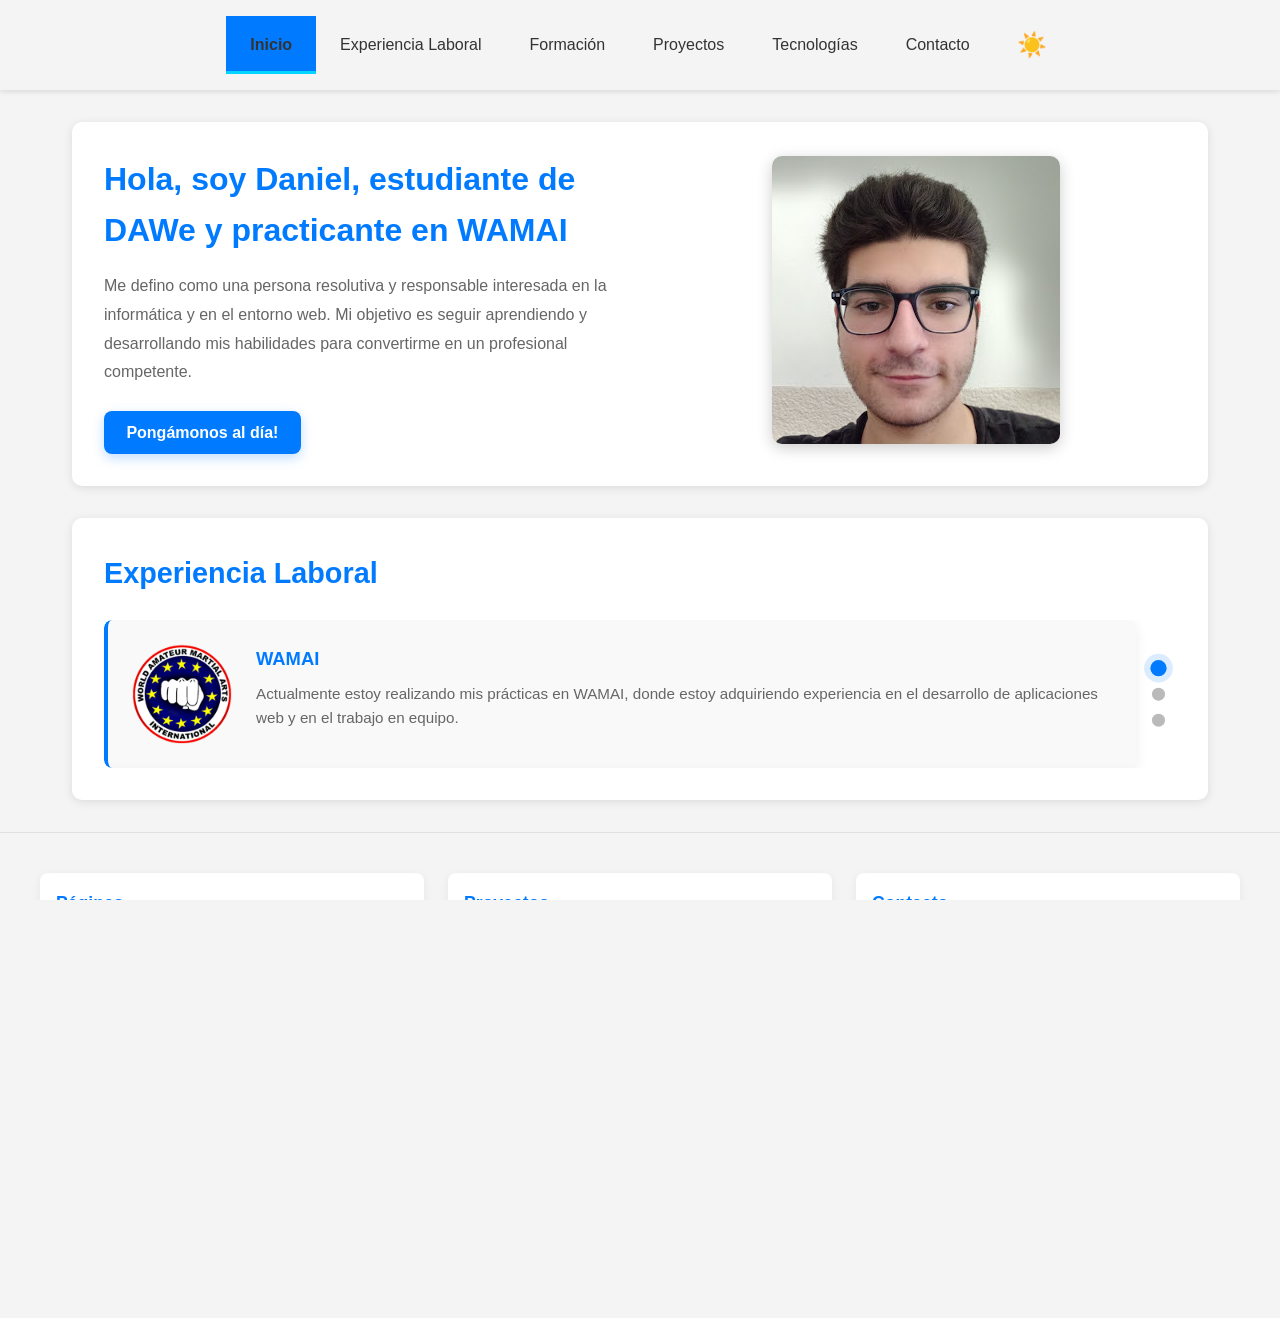
<file: index.html>
﻿<!DOCTYPE html>
<html lang="es">

<head>
    <meta charset="UTF-8">
    <meta name="viewport" content="width=device-width, initial-scale=1.0">
    <link rel="stylesheet" href="css/styles.css?v=20260622-experience-dots-click">
    <script src="js/theme-toggle.js?v=20260618-theme-transition" defer></script>
    <script src="js/experience-carousel.js?v=20260622-experience-dots-click" defer></script>
    <script src="js/mobile-menu.js?v=20260617-responsive-2" defer></script>
    <title>Sobre Daniel Guillamón Rico</title>
</head>

<body>
    <header>
        <nav>
            <button class="menu-toggle" type="button" aria-label="Abrir menu" aria-expanded="false" aria-controls="main-menu">
                <span></span>
                <span></span>
                <span></span>
            </button>
            <ul class="nav-links" id="main-menu">
                <li><a href="index.html" class="nav-link active">Inicio</a></li>
                <li><a href="#experiencia_laboral_section" class="nav-link">Experiencia Laboral</a></li>
                <li><a href="pages/formacion.html" class="nav-link">Formación</a></li>
                <li><a href="pages/projectos.html" class="nav-link">Proyectos</a></li>
                <li><a href="pages/tecnologias.html" class="nav-link">Tecnologías</a></li>
                <li><a href="pages/contacto.html" class="nav-link">Contacto</a></li>
            </ul>
            <button class="theme-toggle" type="button" aria-label="Cambiar tema" title="Cambiar tema claro/oscuro">
                <span class="theme-icon">☀️</span>
            </button>
        </nav>
    </header>
    <main>
        <section class="sobreMi_section">
            <article class="sobreMi-content">
                <div>
                    <h1>Hola, soy Daniel, estudiante de DAWe y practicante en WAMAI</h1>
                    <p>Me defino como una persona resolutiva y responsable interesada en la informática y en el entorno
                        web. Mi objetivo es seguir aprendiendo y desarrollando mis habilidades para convertirme
                        en un profesional competente.
                    </p>
                    <a href="pages/contacto.html" class="contacto-button">Pongámonos al día!</a>
                </div>
                <figure class="sobreMi-figure">
                    <img src="images/Daniel_Foto.jpg" alt="Foto de Daniel Guillamón Rico">
                </figure>
            </article>
        </section>
        <section class="experiencia_laboral_section" id="experiencia_laboral_section">
            <h2>Experiencia Laboral</h2>
            <div class="experiencia-container">
                <article class="experiencia-item">
                    <figure class="experiencia-figure">
                        <img src="images/wamai.png" alt="Foto de WAMAI">
                    </figure>
                    <div class="experiencia-text">
                        <h3>WAMAI</h3>
                        <p>Actualmente estoy realizando mis prácticas en WAMAI, donde estoy adquiriendo experiencia en el
                            desarrollo de aplicaciones web y en el trabajo en equipo.</p>
                    </div>
                </article>
                <article class="experiencia-item">
                    <figure class="experiencia-figure">
                        <img src="images/AppInformatica.jpg" alt="Foto de App informática">
                    </figure>
                    <div class="experiencia-text">
                        <h3>App Informática</h3>
                        <p>Montaje y reparación de equipos informáticos, instalación de sistemas operativos y soporte
                            técnico directo al cliente.</p>
                    </div>
                </article>
                <article class="experiencia-item">
                    <figure class="experiencia-figure">
                        <img src="images/solidança.png" alt="Foto de Solidança">
                    </figure>
                    <div class="experiencia-text">
                        <h3>Solidança</h3>
                        <p>Mantenimiento preventivo de equipos informáticos, gestión de redes locales y recondicionamiento
                            de equipos.</p>
                    </div>
                </article>
            </div>
        </section>
    </main>
    <footer>
        <div class="footer-content">
            <section class="footer-section">
                <h3>Páginas</h3>
                <ul class="footer-links">
                    <li><a href="index.html">Inicio</a></li>
                    <li><a href="#experiencia_laboral_section">Experiencia Laboral</a></li>
                    <li><a href="pages/formacion.html">Formación</a></li>
                    <li><a href="pages/projectos.html">Proyectos</a></li>
                    <li><a href="pages/tecnologias.html">Tecnologías</a></li>
                    <li><a href="pages/contacto.html">Contacto</a></li>
                </ul>
            </section>
            <section class="footer-section">
                <h3>Proyectos</h3>
                <ul class="footer-links">
                    <li><a href="https://github.com/ITBDaniel/Flags-Game-master" target="_blank" rel="noopener noreferrer">Flags Game</a></li>
                    <li><a href="https://gitlab.com/keneth.rapalo/plinga_studios" target="_blank" rel="noopener noreferrer">FNID Repo</a></li>
                </ul>
            </section>
            <section class="footer-section">
                <h3>Contacto</h3>
                <ul class="footer-links">
                    <li>
                        <a href="mailto:danielguillamonrico@gmail.com" class="footer-icon-link">
                            <figure><img src="images/icons/email.svg" alt=""></figure>
                            <span>Email</span>
                        </a>
                    </li>
                    <li>
                        <a href="https://www.linkedin.com/in/daniel-guillam%C3%B3n-rico-b371372b8/" target="_blank" rel="noopener noreferrer" class="footer-icon-link">
                            <figure><img src="images/icons/linkedin.svg" alt=""></figure>
                            <span>LinkedIn</span>
                        </a>
                    </li>
                    <li>
                        <a href="https://github.com/ITBDaniel" target="_blank" rel="noopener noreferrer" class="footer-icon-link">
                            <figure><img src="images/icons/github.svg" alt=""></figure>
                            <span>GitHub</span>
                        </a>
                    </li>
                </ul>
            </section>
        </div>
        <p class="copyright">Copyright &copy; 2026 Daniel Guillamón Rico. Todos los derechos reservados.</p>
    </footer>
</body>

</html>
</file>
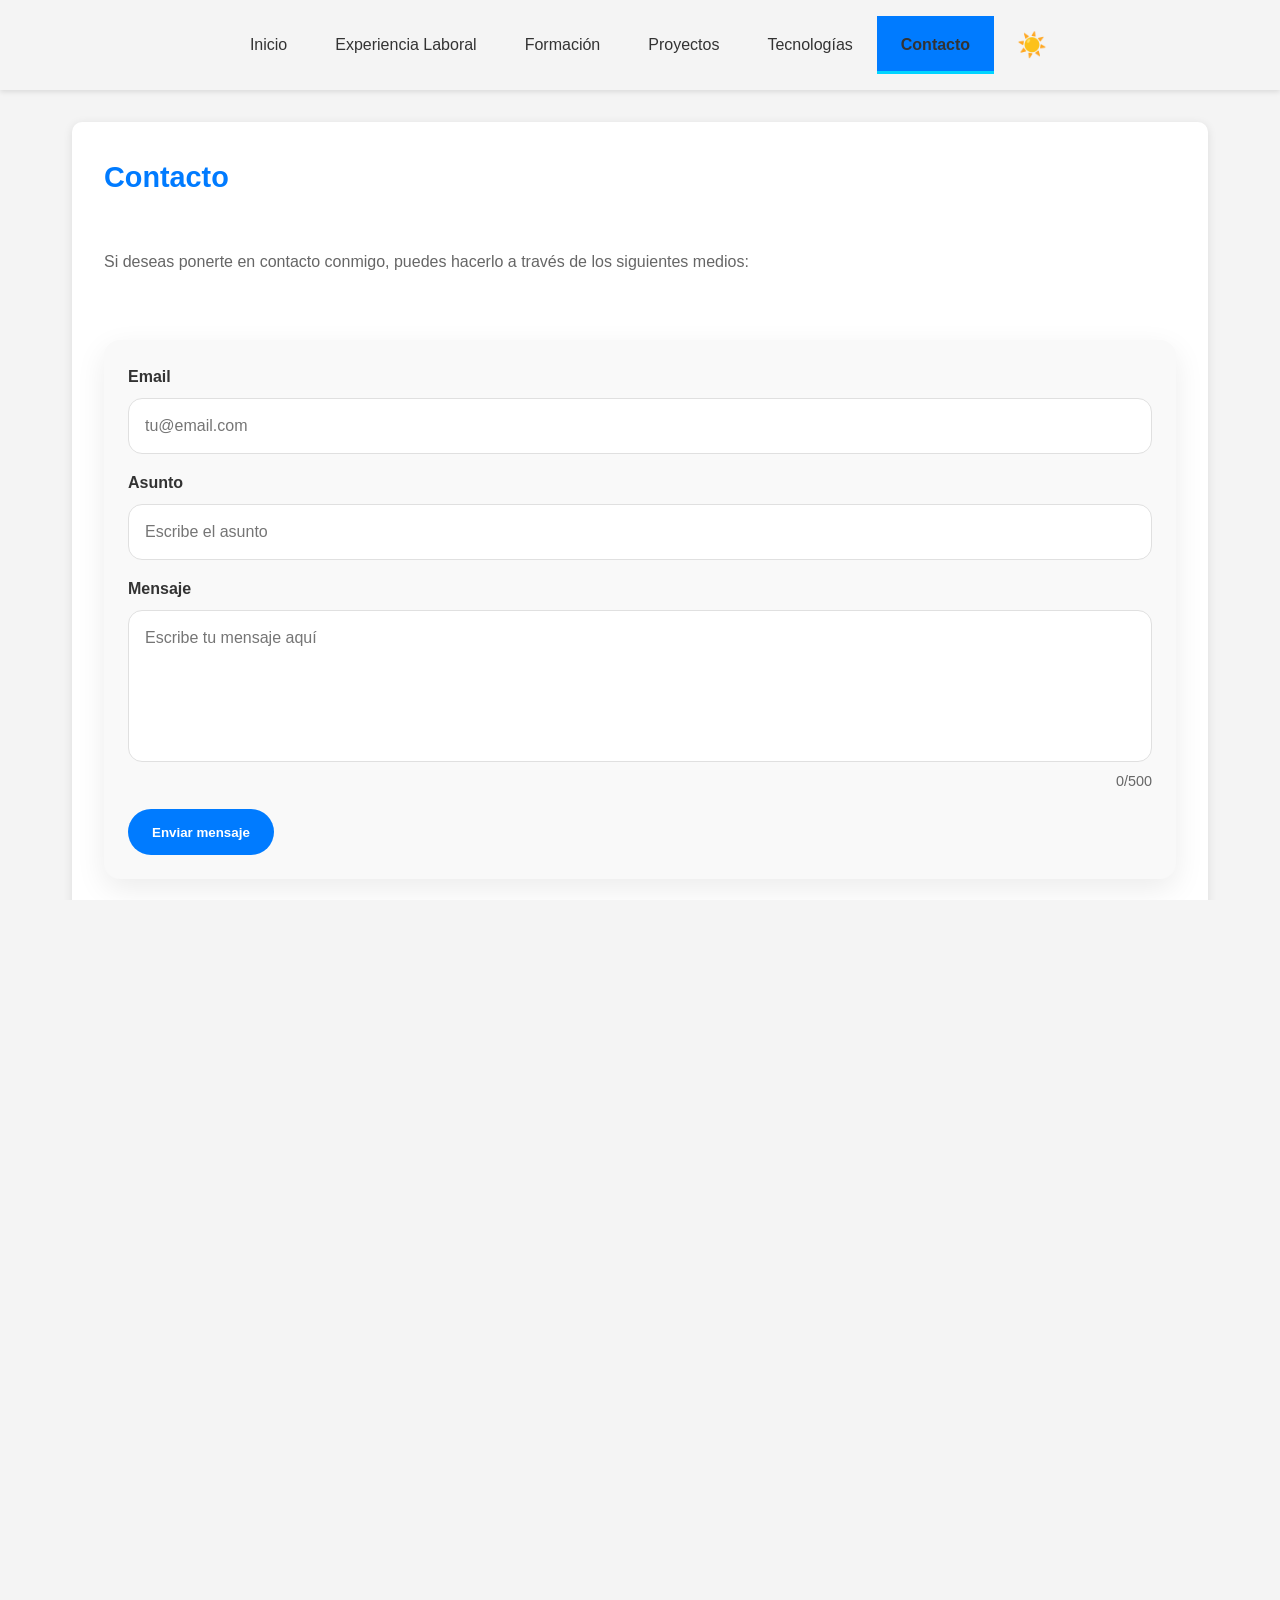
<file: pages/contacto.html>
﻿<!DOCTYPE html>
<html lang="es">

<head>
    <meta charset="UTF-8">
    <meta name="viewport" content="width=device-width, initial-scale=1.0">
    <link rel="stylesheet" href="../css/styles.css?v=20260618-theme-transition">
    <link rel="stylesheet" href="../css/contact-form-styles.css?v=20260618-contact-email">
    <script src="../js/theme-toggle.js?v=20260618-theme-transition" defer></script>
    <script src="../js/contact-form.js?v=20260618-contact-email" defer></script>
    <script src="../js/mobile-menu.js?v=20260617-responsive-2" defer></script>
    <title>Contacto</title>
</head>

<body>
    <header>
        <nav>
            <button class="menu-toggle" type="button" aria-label="Abrir menu" aria-expanded="false" aria-controls="main-menu">
                <span></span>
                <span></span>
                <span></span>
            </button>
            <ul class="nav-links" id="main-menu">
                <li><a href="../index.html" class="nav-link">Inicio</a></li>
                <li><a href="../index.html#experiencia_laboral_section" class="nav-link">Experiencia Laboral</a></li>
                <li><a href="formacion.html" class="nav-link">Formación</a></li>
                <li><a href="projectos.html" class="nav-link">Proyectos</a></li>
                <li><a href="tecnologias.html" class="nav-link">Tecnologías</a></li>
                <li><a href="contacto.html" class="nav-link active">Contacto</a></li>
            </ul>
            <button class="theme-toggle" type="button" aria-label="Cambiar tema" title="Cambiar tema claro/oscuro">
                <span class="theme-icon">☀️</span>
            </button>
        </nav>
    </header>
    <main>
        <section class="contacto_section" id="contacto_section">
            <article>
                <h2>Contacto</h2>
                <p>Si deseas ponerte en contacto conmigo, puedes hacerlo a través de los siguientes medios:</p>
                <div class="contacto-form-container">
                    <form id="contact-form" novalidate>
                        <div class="form-field">
                            <label for="sender-email">Email</label>
                            <input type="email" id="sender-email" name="email" maxlength="120" placeholder="tu@email.com">
                            <span class="field-error" aria-live="polite"></span>
                        </div>

                        <div class="form-field">
                            <label for="subject">Asunto</label>
                            <input type="text" id="subject" name="subject" maxlength="100" placeholder="Escribe el asunto">
                            <span class="field-error" aria-live="polite"></span>
                        </div>

                        <div class="form-field">
                            <label for="message">Mensaje</label>
                            <textarea id="message" name="message" rows="5" maxlength="500" placeholder="Escribe tu mensaje aquí"></textarea>
                            <span id="message-counter" class="message-counter">0/500</span>
                            <span class="field-error" aria-live="polite"></span>
                        </div>

                        <button type="submit" class="contact-form-button">Enviar mensaje</button>
                    </form>
                    <div id="contact-status-message" class="status-message" style="display:none" aria-live="polite"></div>
                </div>

                <ul class="contacto-list">
                    <li>
                        <figure><img src="../images/icons/email.svg" alt="Icono de email"></figure>
                        <div>
                            <span>Email</span>
                            <a href="mailto:danielguillamonrico@gmail.com">danielguillamonrico@gmail.com</a>
                            <a href="mailto:daniel.guillamon.7e7@itb.cat">daniel.guillamon.7e7@itb.cat</a>
                        </div>
                    </li>
                    <li>
                        <figure><img src="../images/icons/linkedin.svg" alt="Icono de LinkedIn"></figure>
                        <div>
                            <span>LinkedIn</span>
                            <a href="https://www.linkedin.com/in/daniel-guillam%C3%B3n-rico-b371372b8/" target="_blank" rel="noopener noreferrer">Daniel Guillamón Rico</a>
                        </div>
                    </li>
                    <li>
                        <figure><img src="../images/icons/github.svg" alt="Icono de GitHub"></figure>
                        <div>
                            <span>GitHub</span>
                            <a href="https://github.com/ITBDaniel" target="_blank" rel="noopener noreferrer">ITBDaniel</a>
                        </div>
                    </li>
                </ul>
            </article>
        </section>
    </main>
    <footer>
        <div class="footer-content">
            <section class="footer-section">
                <h3>Páginas</h3>
                <ul class="footer-links">
                    <li><a href="../index.html">Inicio</a></li>
                    <li><a href="../index.html#experiencia_laboral_section">Experiencia Laboral</a></li>
                    <li><a href="formacion.html">Formación</a></li>
                    <li><a href="projectos.html">Proyectos</a></li>
                    <li><a href="tecnologias.html">Tecnologías</a></li>
                    <li><a href="contacto.html">Contacto</a></li>
                </ul>
            </section>
            <section class="footer-section">
                <h3>Proyectos</h3>
                <ul class="footer-links">
                    <li><a href="https://github.com/ITBDaniel/Flags-Game-master" target="_blank" rel="noopener noreferrer">Flags Game</a></li>
                    <li><a href="https://gitlab.com/keneth.rapalo/plinga_studios" target="_blank" rel="noopener noreferrer">FNID Repo</a></li>
                </ul>
            </section>
            <section class="footer-section">
                <h3>Contacto</h3>
                <ul class="footer-links">
                    <li>
                        <a href="mailto:danielguillamonrico@gmail.com" class="footer-icon-link">
                            <figure><img src="../images/icons/email.svg" alt=""></figure>
                            <span>Email</span>
                        </a>
                    </li>
                    <li>
                        <a href="https://www.linkedin.com/in/daniel-guillam%C3%B3n-rico-b371372b8/" target="_blank" rel="noopener noreferrer" class="footer-icon-link">
                            <figure><img src="../images/icons/linkedin.svg" alt=""></figure>
                            <span>LinkedIn</span>
                        </a>
                    </li>
                    <li>
                        <a href="https://github.com/ITBDaniel" target="_blank" rel="noopener noreferrer" class="footer-icon-link">
                            <figure><img src="../images/icons/github.svg" alt=""></figure>
                            <span>GitHub</span>
                        </a>
                    </li>
                </ul>
            </section>
        </div>
        <p class="copyright">Copyright &copy; 2026 Daniel Guillamón Rico. Todos los derechos reservados.</p>
    </footer>
</body>

</html>
</file>
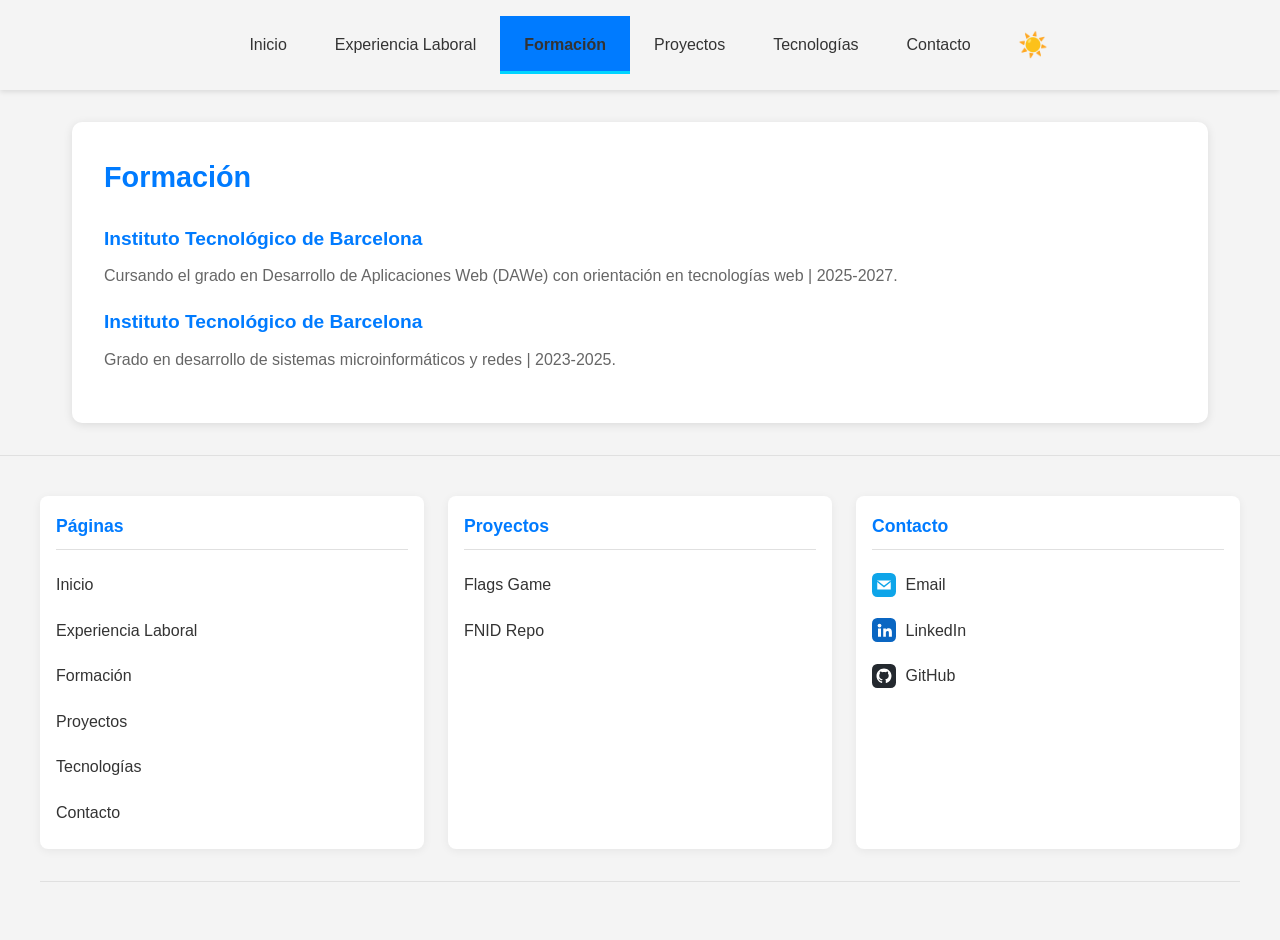
<file: pages/formacion.html>
﻿<!DOCTYPE html>
<html lang="es">

<head>
    <meta charset="UTF-8">
    <meta name="viewport" content="width=device-width, initial-scale=1.0">
    <link rel="stylesheet" href="../css/styles.css?v=20260618-theme-transition">
    <script src="../js/theme-toggle.js?v=20260618-theme-transition" defer></script>
    <script src="../js/mobile-menu.js?v=20260617-responsive-2" defer></script>
    <title>Formación</title>
</head>

<body>
    <header>
        <nav>
            <button class="menu-toggle" type="button" aria-label="Abrir menu" aria-expanded="false" aria-controls="main-menu">
                <span></span>
                <span></span>
                <span></span>
            </button>
            <ul class="nav-links" id="main-menu">
                <li><a href="../index.html" class="nav-link">Inicio</a></li>
                <li><a href="../index.html#experiencia_laboral_section" class="nav-link">Experiencia Laboral</a></li>
                <li><a href="formacion.html" class="nav-link active">Formación</a></li>
                <li><a href="projectos.html" class="nav-link">Proyectos</a></li>
                <li><a href="tecnologias.html" class="nav-link">Tecnologías</a></li>
                <li><a href="contacto.html" class="nav-link">Contacto</a></li>
            </ul>
            <button class="theme-toggle" type="button" aria-label="Cambiar tema" title="Cambiar tema claro/oscuro">
                <span class="theme-icon">☀️</span>
            </button>
        </nav>
    </header>
    <main>
        <section class="formacion_section" id="formacion_section">
            <article>
                <h2>Formación</h2>
                <h3>Instituto Tecnológico de Barcelona</h3>
                <p>Cursando el grado en Desarrollo de Aplicaciones Web (DAWe) con orientación en tecnologías web | 2025-2027.</p>
            </article>
            <article>
                <h3>Instituto Tecnológico de Barcelona</h3>
                <p>Grado en desarrollo de sistemas microinformáticos y redes | 2023-2025.</p>
            </article>
        </section>
    </main>
    <footer>
        <div class="footer-content">
            <section class="footer-section">
                <h3>Páginas</h3>
                <ul class="footer-links">
                    <li><a href="../index.html">Inicio</a></li>
                    <li><a href="../index.html#experiencia_laboral_section">Experiencia Laboral</a></li>
                    <li><a href="formacion.html">Formación</a></li>
                    <li><a href="projectos.html">Proyectos</a></li>
                    <li><a href="tecnologias.html">Tecnologías</a></li>
                    <li><a href="contacto.html">Contacto</a></li>
                </ul>
            </section>
            <section class="footer-section">
                <h3>Proyectos</h3>
                <ul class="footer-links">
                    <li><a href="https://github.com/ITBDaniel/Flags-Game-master" target="_blank" rel="noopener noreferrer">Flags Game</a></li>
                    <li><a href="https://gitlab.com/keneth.rapalo/plinga_studios" target="_blank" rel="noopener noreferrer">FNID Repo</a></li>
                </ul>
            </section>
            <section class="footer-section">
                <h3>Contacto</h3>
                <ul class="footer-links">
                    <li>
                        <a href="mailto:danielguillamonrico@gmail.com" class="footer-icon-link">
                            <figure><img src="../images/icons/email.svg" alt=""></figure>
                            <span>Email</span>
                        </a>
                    </li>
                    <li>
                        <a href="https://www.linkedin.com/in/daniel-guillam%C3%B3n-rico-b371372b8/" target="_blank" rel="noopener noreferrer" class="footer-icon-link">
                            <figure><img src="../images/icons/linkedin.svg" alt=""></figure>
                            <span>LinkedIn</span>
                        </a>
                    </li>
                    <li>
                        <a href="https://github.com/ITBDaniel" target="_blank" rel="noopener noreferrer" class="footer-icon-link">
                            <figure><img src="../images/icons/github.svg" alt=""></figure>
                            <span>GitHub</span>
                        </a>
                    </li>
                </ul>
            </section>
        </div>
        <p class="copyright">Copyright &copy; 2026 Daniel Guillamón Rico. Todos los derechos reservados.</p>
    </footer>
</body>

</html>
</file>
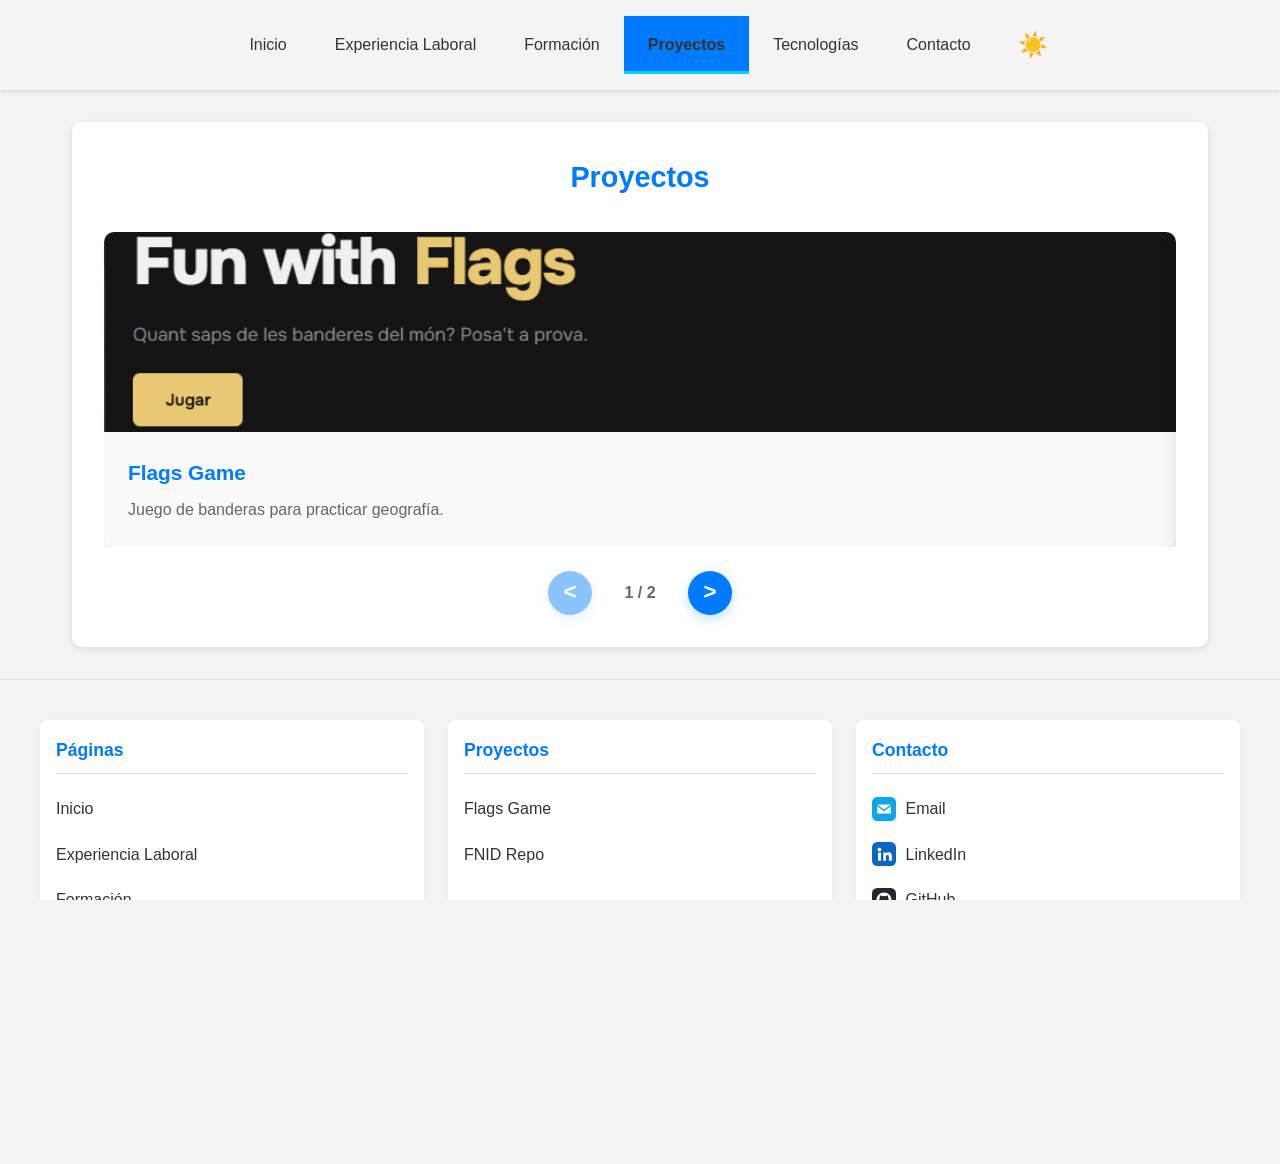
<file: pages/projectos.html>
﻿<!DOCTYPE html>
<html lang="es">

<head>
    <meta charset="UTF-8">
    <meta name="viewport" content="width=device-width, initial-scale=1.0">
    <link rel="stylesheet" href="../css/styles.css?v=20260618-theme-transition">
    <script src="../js/theme-toggle.js?v=20260618-theme-transition" defer></script>
    <script src="../js/project-carousel.js?v=20260618-cleanup" defer></script>
    <script src="../js/mobile-menu.js?v=20260617-responsive-2" defer></script>
    <title>Proyectos</title>
</head>

<body>
    <header>
        <nav>
            <button class="menu-toggle" type="button" aria-label="Abrir menu" aria-expanded="false" aria-controls="main-menu">
                <span></span>
                <span></span>
                <span></span>
            </button>
            <ul class="nav-links" id="main-menu">
                <li><a href="../index.html" class="nav-link">Inicio</a></li>
                <li><a href="../index.html#experiencia_laboral_section" class="nav-link">Experiencia Laboral</a></li>
                <li><a href="formacion.html" class="nav-link">Formación</a></li>
                <li><a href="projectos.html" class="nav-link active">Proyectos</a></li>
                <li><a href="tecnologias.html" class="nav-link">Tecnologías</a></li>
                <li><a href="contacto.html" class="nav-link">Contacto</a></li>
            </ul>
            <button class="theme-toggle" type="button" aria-label="Cambiar tema" title="Cambiar tema claro/oscuro">
                <span class="theme-icon">☀️</span>
            </button>
        </nav>
    </header>
    <main>
        <section class="projectos_section" id="projectos_section">
            <h2>Proyectos</h2>
            <div class="projectos-grid">
                <article class="proyecto-card">
                    <figure>
                        <img src="../images/Flags_Game.png" alt="Portada de Flags Game">
                    </figure>
                    <a href="https://www.google.com/url?sa=D&q=https://github.com/ITBDaniel/Flags-Game-master&ust=1781682360000000&usg=AOvVaw163GcSYxgLKFPtHBV6yMKZ&hl=ca">
                        <h3>Flags Game</h3>
                    </a>
                    <p>Juego de banderas para practicar geografía.</p>
                </article>
                <article class="proyecto-card">
                    <figure>
                        <img src="../images/FNID.png" alt="Portada de FNID">
                    </figure>
                    <a href="https://gitlab.com/keneth.rapalo/plinga_studios">
                        <h3>FNID (FNAF REMAKE)</h3>
                    </a>
                    <p>Juego de terror basado en el videojuego FNAF y su plataforma web oficial.</p>
                    <p>Remake del videojuego FNAF: <a href="https://drksei.github.io/fnid/" target="_blank" rel="noopener noreferrer">FNID GAME</a></p>
                    <p>Plataforma web oficial: <a href="https://drksei.github.io/web/" target="_blank" rel="noopener noreferrer">FNID WEB</a></p>
                </article>
            </div>
            <div class="projectos-controls" aria-label="Controles del carrusel de proyectos">
                <button class="projectos-button projectos-prev" type="button" aria-label="Proyecto anterior">&lt;</button>
                <span class="projectos-counter" aria-live="polite">1 / 1</span>
                <button class="projectos-button projectos-next" type="button" aria-label="Proyecto siguiente">&gt;</button>
            </div>
        </section>
    </main>
    <footer>
        <div class="footer-content">
            <section class="footer-section">
                <h3>Páginas</h3>
                <ul class="footer-links">
                    <li><a href="../index.html">Inicio</a></li>
                    <li><a href="../index.html#experiencia_laboral_section">Experiencia Laboral</a></li>
                    <li><a href="formacion.html">Formación</a></li>
                    <li><a href="projectos.html">Proyectos</a></li>
                    <li><a href="tecnologias.html">Tecnologías</a></li>
                    <li><a href="contacto.html">Contacto</a></li>
                </ul>
            </section>
            <section class="footer-section">
                <h3>Proyectos</h3>
                <ul class="footer-links">
                    <li><a href="https://github.com/ITBDaniel/Flags-Game-master" target="_blank" rel="noopener noreferrer">Flags Game</a></li>
                    <li><a href="https://gitlab.com/keneth.rapalo/plinga_studios" target="_blank" rel="noopener noreferrer">FNID Repo</a></li>
                </ul>
            </section>
            <section class="footer-section">
                <h3>Contacto</h3>
                <ul class="footer-links">
                    <li>
                        <a href="mailto:danielguillamonrico@gmail.com" class="footer-icon-link">
                            <figure><img src="../images/icons/email.svg" alt=""></figure>
                            <span>Email</span>
                        </a>
                    </li>
                    <li>
                        <a href="https://www.linkedin.com/in/daniel-guillam%C3%B3n-rico-b371372b8/" target="_blank" rel="noopener noreferrer" class="footer-icon-link">
                            <figure><img src="../images/icons/linkedin.svg" alt=""></figure>
                            <span>LinkedIn</span>
                        </a>
                    </li>
                    <li>
                        <a href="https://github.com/ITBDaniel" target="_blank" rel="noopener noreferrer" class="footer-icon-link">
                            <figure><img src="../images/icons/github.svg" alt=""></figure>
                            <span>GitHub</span>
                        </a>
                    </li>
                </ul>
            </section>
        </div>
        <p class="copyright">Copyright &copy; 2026 Daniel Guillamón Rico. Todos los derechos reservados.</p>
    </footer>
</body>

</html>
</file>
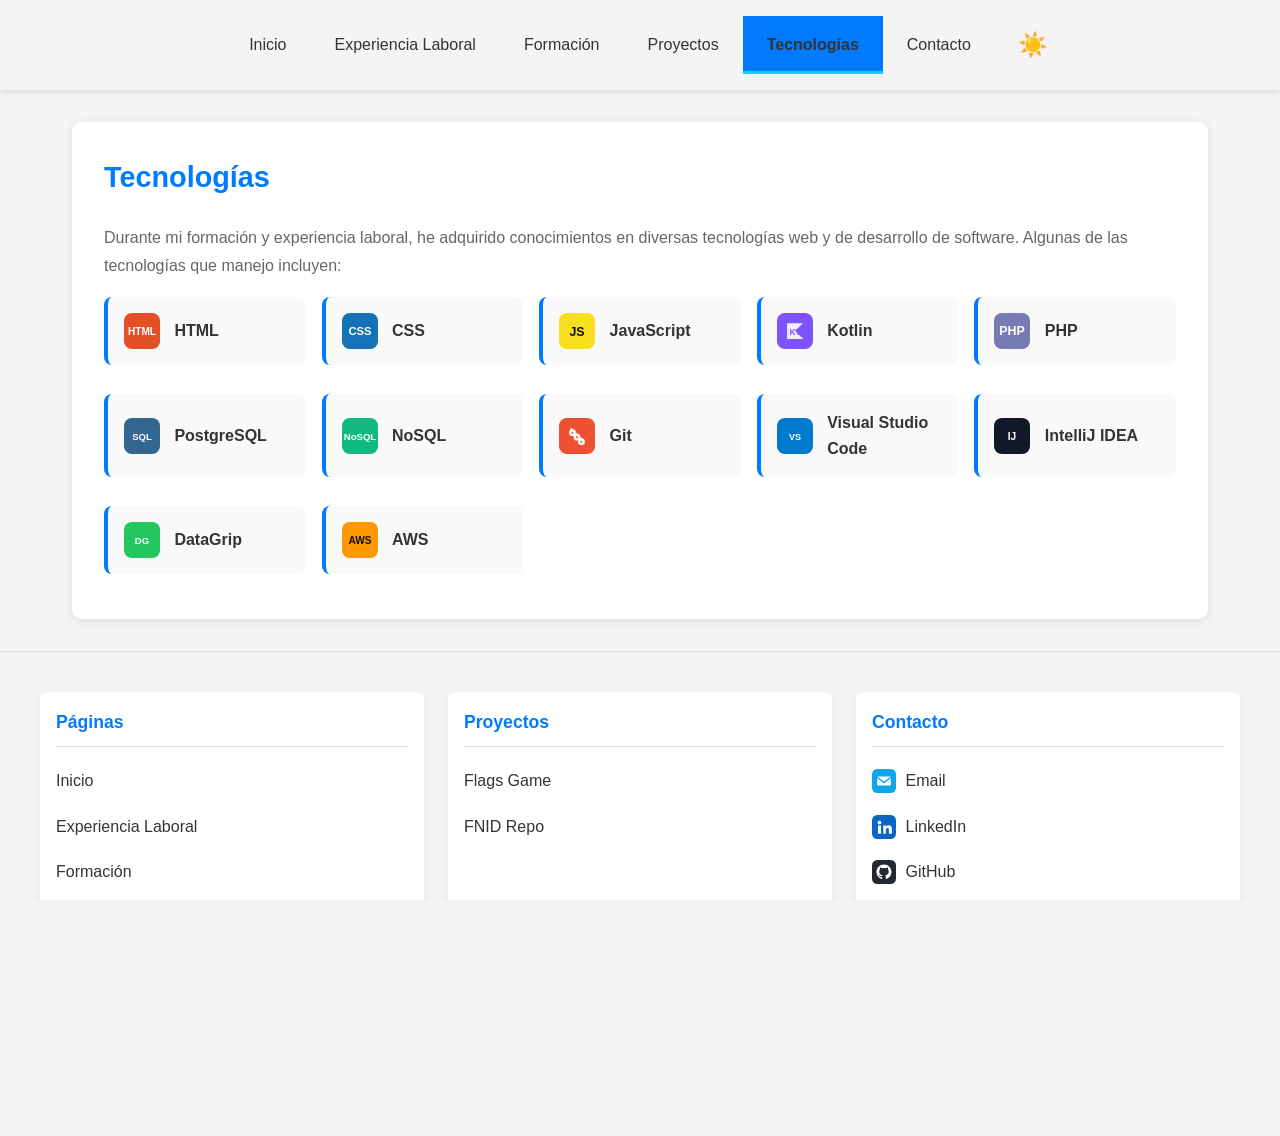
<file: pages/tecnologias.html>
﻿<!DOCTYPE html>
<html lang="es">

<head>
    <meta charset="UTF-8">
    <meta name="viewport" content="width=device-width, initial-scale=1.0">
    <link rel="stylesheet" href="../css/styles.css?v=20260618-theme-transition">
    <script src="../js/theme-toggle.js?v=20260618-theme-transition" defer></script>
    <script src="../js/mobile-menu.js?v=20260617-responsive-2" defer></script>
    <title>Tecnologías</title>
</head>

<body>
    <header>
        <nav>
            <button class="menu-toggle" type="button" aria-label="Abrir menu" aria-expanded="false" aria-controls="main-menu">
                <span></span>
                <span></span>
                <span></span>
            </button>
            <ul class="nav-links" id="main-menu">
                <li><a href="../index.html" class="nav-link">Inicio</a></li>
                <li><a href="../index.html#experiencia_laboral_section" class="nav-link">Experiencia Laboral</a></li>
                <li><a href="formacion.html" class="nav-link">Formación</a></li>
                <li><a href="projectos.html" class="nav-link">Proyectos</a></li>
                <li><a href="tecnologias.html" class="nav-link active">Tecnologías</a></li>
                <li><a href="contacto.html" class="nav-link">Contacto</a></li>
            </ul>
            <button class="theme-toggle" type="button" aria-label="Cambiar tema" title="Cambiar tema claro/oscuro">
                <span class="theme-icon">☀️</span>
            </button>
        </nav>
    </header>
    <main>
        <section class="tecnologias_section" id="tecnologias_section">
            <article>
                <h2>Tecnologías</h2>
                <p>Durante mi formación y experiencia laboral, he adquirido conocimientos en diversas tecnologías web y de desarrollo de software. Algunas de las tecnologías que manejo incluyen:</p>
                <ul class="tecnologias-list">
                    <li>
                        <figure><img src="../images/icons/html.svg" alt="Icono de HTML"></figure>
                        <span>HTML</span>
                    </li>
                    <li>
                        <figure><img src="../images/icons/css.svg" alt="Icono de CSS"></figure>
                        <span>CSS</span>
                    </li>
                    <li>
                        <figure><img src="../images/icons/javascript.svg" alt="Icono de JavaScript"></figure>
                        <span>JavaScript</span>
                    </li>
                    <li>
                        <figure><img src="../images/icons/kotlin.svg" alt="Icono de Kotlin"></figure>
                        <span>Kotlin</span>
                    </li>
                    <li>
                        <figure><img src="../images/icons/php.svg" alt="Icono de PHP"></figure>
                        <span>PHP</span>
                    </li>
                    <li>
                        <figure><img src="../images/icons/postgresql.svg" alt="Icono de PostgreSQL"></figure>
                        <span>PostgreSQL</span>
                    </li>
                    <li>
                        <figure><img src="../images/icons/nosql.svg" alt="Icono de NoSQL"></figure>
                        <span>NoSQL</span>
                    </li>
                    <li>
                        <figure><img src="../images/icons/git.svg" alt="Icono de Git"></figure>
                        <span>Git</span>
                    </li>
                    <li>
                        <figure><img src="../images/icons/vscode.svg" alt="Icono de Visual Studio Code"></figure>
                        <span>Visual Studio Code</span>
                    </li>
                    <li>
                        <figure><img src="../images/icons/intellij.svg" alt="Icono de IntelliJ IDEA"></figure>
                        <span>IntelliJ IDEA</span>
                    </li>
                    <li>
                        <figure><img src="../images/icons/datagrip.svg" alt="Icono de DataGrip"></figure>
                        <span>DataGrip</span>
                    </li>
                    <li>
                        <figure><img src="../images/icons/aws.svg" alt="Icono de AWS"></figure>
                        <span>AWS</span>
                    </li>
                </ul>
            </article>
        </section>
    </main>
    <footer>
        <div class="footer-content">
            <section class="footer-section">
                <h3>Páginas</h3>
                <ul class="footer-links">
                    <li><a href="../index.html">Inicio</a></li>
                    <li><a href="../index.html#experiencia_laboral_section">Experiencia Laboral</a></li>
                    <li><a href="formacion.html">Formación</a></li>
                    <li><a href="projectos.html">Proyectos</a></li>
                    <li><a href="tecnologias.html">Tecnologías</a></li>
                    <li><a href="contacto.html">Contacto</a></li>
                </ul>
            </section>
            <section class="footer-section">
                <h3>Proyectos</h3>
                <ul class="footer-links">
                    <li><a href="https://github.com/ITBDaniel/Flags-Game-master" target="_blank" rel="noopener noreferrer">Flags Game</a></li>
                    <li><a href="https://gitlab.com/keneth.rapalo/plinga_studios" target="_blank" rel="noopener noreferrer">FNID Repo</a></li>
                </ul>
            </section>
            <section class="footer-section">
                <h3>Contacto</h3>
                <ul class="footer-links">
                    <li>
                        <a href="mailto:danielguillamonrico@gmail.com" class="footer-icon-link">
                            <figure><img src="../images/icons/email.svg" alt=""></figure>
                            <span>Email</span>
                        </a>
                    </li>
                    <li>
                        <a href="https://www.linkedin.com/in/daniel-guillam%C3%B3n-rico-b371372b8/" target="_blank" rel="noopener noreferrer" class="footer-icon-link">
                            <figure><img src="../images/icons/linkedin.svg" alt=""></figure>
                            <span>LinkedIn</span>
                        </a>
                    </li>
                    <li>
                        <a href="https://github.com/ITBDaniel" target="_blank" rel="noopener noreferrer" class="footer-icon-link">
                            <figure><img src="../images/icons/github.svg" alt=""></figure>
                            <span>GitHub</span>
                        </a>
                    </li>
                </ul>
            </section>
        </div>
        <p class="copyright">Copyright &copy; 2026 Daniel Guillamón Rico. Todos los derechos reservados.</p>
    </footer>
</body>

</html>
</file>
<file: css/styles.css>
/* Reset and General Styles */
* {
    margin: 0;
    padding: 0;
    box-sizing: border-box;
}

:root {
    --bg: #f4f4f4;
    --surface: #ffffff;
    --text: #333333;
    --muted: #666666;
    --primary: #007bff;
    --primary-contrast: #00d4ff;
    --primary-dark: #0056b3;
    --card-bg: #f9f9f9;
    --muted-bg: #e0e0e0;
}

html.dark-mode {
    --bg: #1a1a1a;
    --surface: #2d2d2d;
    --text: #e0e0e0;
    --muted: #a0a0a0;
    --primary: #00d4ff;
    --primary-dark: #00a8cc;
    --card-bg: #333333;
    --muted-bg: #404040;
}

html,
body {
    height: 100%;
    overflow-x: hidden;
}

body {
    display: flex;
    flex-direction: column;
    min-height: 100vh;
    font-family: 'Arial', sans-serif;
    line-height: 1.6;
    color: var(--text);
    background-color: var(--bg);
}

html.theme-transition,
html.theme-transition *,
html.theme-transition *::before,
html.theme-transition *::after {
    transition: background-color 0.35s ease, color 0.35s ease, border-color 0.35s ease, box-shadow 0.35s ease;
}

a {
    text-decoration: none;
    color: inherit;
}

/* Header and Navigation */
header {
    background-color: var(--bg);
    padding: 1rem 0;
    position: sticky;
    top: 0;
    z-index: 100;
    box-shadow: 0 2px 5px rgba(0, 0, 0, 0.1);
}

header nav {
    display: flex;
    align-items: center;
    justify-content: center;
    max-width: 100%;
    gap: 1rem;
    position: relative;
    width: 100%;
    padding: 0 1rem;
    overflow: visible;
}

.theme-toggle {
    display: flex;
    align-items: center;
    justify-content: center;
    width: 44px;
    height: 44px;
    border: none;
    border-radius: 50%;
    background-color: transparent;
    cursor: pointer;
    transition: all 0.3s ease;
    font-size: 1.5rem;
    margin-left: 0;
    padding: 0.5rem;
    align-self: center;
    flex: 0 0 44px;
}

.nav-links {
    display: flex;
    align-items: center;
    min-width: 0;
    list-style: none;
    gap: 0;
    flex-wrap: wrap;
    justify-content: center;
}

.theme-toggle:hover {
    background-color: rgba(0, 0, 0, 0.06);
    transform: scale(1.15);
}

html.dark-mode .theme-toggle:hover {
    background-color: rgba(255, 255, 255, 0.08);
}

.theme-toggle:focus-visible {
    outline: 2px solid var(--primary-contrast);
    outline-offset: 2px;
}

.theme-icon {
    display: block;
    transition: transform 0.3s ease;
}

.theme-toggle.is-switching .theme-icon {
    transform: rotate(180deg) scale(1.15);
}

.menu-toggle {
    display: none;
}

.nav-links li {
    margin: 0;
}

.nav-link {
    display: block;
    color: var(--text);
    padding: 1rem 1.5rem;
    transition: all 0.3s ease;
    position: relative;
    white-space: nowrap;
}

.nav-link:hover {
    background-color: rgba(0, 0, 0, 0.08);
    transform: scale(1.05);
    box-shadow: 0 0 10px rgba(255, 255, 255, 0.3);
}

.nav-link.active {
    background-color: var(--primary);
    font-weight: bold;
}

.nav-link.active::after {
    content: '';
    position: absolute;
    bottom: 0;
    left: 0;
    width: 100%;
    height: 3px;
    background-color: var(--primary-contrast);
}

/* Main Content */
main {
    width: 100%;
    max-width: 1200px;
    margin: 2rem auto;
    padding: 0 2rem;
    flex: 1 0 auto;
}

main {
    animation: pageLoadIn 0.55s ease-out both;
}

main > section {
    animation: contentLoadIn 0.6s ease-out both;
}

main > section:nth-child(2) {
    animation-delay: 0.08s;
}

@keyframes pageLoadIn {
    from {
        opacity: 0;
    }

    to {
        opacity: 1;
    }
}

@keyframes contentLoadIn {
    from {
        opacity: 0;
        transform: translateY(16px);
    }

    to {
        opacity: 1;
        transform: translateY(0);
    }
}

@media (prefers-reduced-motion: reduce) {
    main,
    main > section {
        animation: none;
    }
}

/* SobreMi Section */
.sobreMi_section {
    background-color: var(--surface);
    padding: 2rem;
    border-radius: 10px;
    margin-bottom: 2rem;
    box-shadow: 0 2px 10px rgba(0, 0, 0, 0.1);
}

.sobreMi-content {
    display: flex;
    align-items: center;
    gap: 2rem;
}

.sobreMi-content > div {
    flex: 1;
    order: 1;
}

.sobreMi-content h1 {
    margin-bottom: 1rem;
    color: var(--primary);
    font-size: 2rem;
}

.sobreMi-content p {
    font-size: 1rem;
    line-height: 1.8;
    color: var(--muted);
}

.contacto-button {
    display: inline-block;
    margin-top: 1.5rem;
    padding: 0.85rem 1.4rem;
    color: #ffffff;
    background-color: var(--primary);
    border-radius: 8px;
    font-weight: bold;
    line-height: 1;
    box-shadow: 0 4px 12px rgba(0, 123, 255, 0.25);
    transition: background-color 0.3s ease, box-shadow 0.3s ease, transform 0.3s ease;
}

.contacto-button:hover {
    background-color: var(--primary-dark);
    box-shadow: 0 6px 16px rgba(0, 86, 179, 0.3);
    transform: translateY(-2px);
}

.contacto-button:focus-visible {
    outline: 3px solid var(--primary-contrast);
    outline-offset: 3px;
}

.sobreMi-figure {
    flex: 1;
    order: 2;
    margin: 0;
    text-align: center;
}

.sobreMi-figure img {
    max-width: 100%;
    height: auto;
    border-radius: 10px;
    box-shadow: 0 4px 15px rgba(0, 0, 0, 0.2);
}

/* Experiencia Laboral Section */
.experiencia_laboral_section {
    position: relative;
    background-color: var(--surface);
    padding: 2rem;
    border-radius: 10px;
    box-shadow: 0 2px 10px rgba(0, 0, 0, 0.1);
}

.experiencia_laboral_section h2 {
    color: var(--primary);
    margin-bottom: 1.5rem;
    font-size: 1.8rem;
}

.experiencia-container {
    position: relative;
    overflow: hidden;
    border-radius: 8px;
    outline: none;
    padding-right: 2.5rem;
    transition: height 0.25s ease;
}

.experiencia-container.is-drag-ready {
    cursor: grab;
    user-select: none;
    touch-action: none;
}

.experiencia-container.is-dragging {
    cursor: grabbing;
}

.experiencia-container:focus-visible {
    outline: 3px solid var(--primary-contrast);
    outline-offset: 3px;
}

.experiencia-track {
    display: flex;
    flex-direction: column;
    width: 100%;
    transition: transform 0.35s ease;
}

.experiencia-container.is-dragging .experiencia-track {
    transition: none;
}

.experiencia-item {
    display: flex;
    align-items: flex-start;
    gap: 1.5rem;
    padding: 1.5rem;
    flex: 0 0 auto;
    background-color: var(--card-bg);
    border-radius: 8px;
    border-left: 4px solid var(--primary);
    box-shadow: 0 4px 14px rgba(0, 0, 0, 0.07);
}

.experiencia-controls {
    display: flex;
    position: absolute;
    top: 50%;
    right: 0.7rem;
    z-index: 2;
    transform: translateY(-50%);
    flex-direction: column;
    align-items: center;
    justify-content: center;
    gap: 0.8rem;
}

.experiencia-dot {
    width: 13px;
    height: 13px;
    padding: 0;
    border: 0;
    border-radius: 50%;
    background-color: var(--muted);
    cursor: pointer;
    opacity: 0.45;
    transition: background-color 0.3s ease, box-shadow 0.3s ease, opacity 0.3s ease, transform 0.3s ease;
}

.experiencia-dot:hover,
.experiencia-dot.is-active {
    background-color: var(--primary);
    opacity: 1;
    transform: scale(1.25);
    box-shadow: 0 0 0 5px rgba(0, 123, 255, 0.14);
}

.experiencia-dot:focus-visible {
    outline: 3px solid var(--primary-contrast);
    outline-offset: 3px;
}

.experiencia-figure {
    flex-shrink: 0;
    width: 100px;
    height: 100px;
    margin: 0;
    border-radius: 8px;
    overflow: hidden;
}

.experiencia-figure img {
    width: 100%;
    height: 100%;
    object-fit: cover;
}

.experiencia-text {
    flex: 1;
}

.experiencia-text h3 {
    color: var(--primary);
    margin-bottom: 0.5rem;
    font-size: 1.15rem;
}

.experiencia-text p {
    color: var(--muted);
    font-size: 0.95rem;
    line-height: 1.6;
}

/* Proyectos Section */
.projectos_section {
    background-color: var(--surface);
    padding: 2rem;
    border-radius: 10px;
    box-shadow: 0 2px 10px rgba(0, 0, 0, 0.1);
    overflow: hidden;
}

.projectos_section h2 {
    color: var(--primary);
    margin-bottom: 2rem;
    font-size: 1.8rem;
    text-align: center;
}

.projectos-grid {
    display: block;
    min-width: 0;
}

.projectos-carousel-ready .projectos-grid {
    display: block;
    width: 100%;
    max-width: none;
    margin: 0 auto;
    outline: none;
    overflow: hidden;
    transition: height 0.25s ease;
}

.projectos-track {
    display: flex;
    width: 100%;
    min-width: 0;
    transition: transform 0.5s cubic-bezier(0.16, 1, 0.3, 1);
    align-items: flex-start;
}

.projectos-track .proyecto-card {
    flex: 0 0 100%;
    box-sizing: border-box;
    display: flex;
    flex-direction: column;
    height: auto;
}

.proyecto-card {
    min-width: 0;
    background-color: var(--card-bg);
    border-radius: 10px;
    overflow: hidden;
    box-shadow: 0 4px 15px rgba(0, 0, 0, 0.1);
    transition: transform 0.3s ease, box-shadow 0.3s ease;
    display: flex;
    flex-direction: column;
}

.proyecto-card:hover {
    transform: translateY(-5px);
    box-shadow: 0 8px 25px rgba(0, 0, 0, 0.2);
}

.proyecto-card figure {
    margin: 0;
    width: 100%;
    height: 200px;
    overflow: hidden;
    background-color: var(--muted-bg);
}

.proyecto-card img {
    width: 100%;
    height: 100%;
    object-fit: cover;
}

.proyecto-card > a {
    padding: 0 1.5rem;
}

.proyecto-card a h3 {
    color: var(--primary);
    margin: 1.5rem 0 0.5rem 0;
    font-size: 1.3rem;
    transition: color 0.3s ease;
}

.proyecto-card a:hover h3 {
    color: var(--primary-dark);
    text-decoration: underline;
}

.proyecto-card p {
    padding: 0 1.5rem 1rem 1.5rem;
    color: var(--muted);
    flex-grow: 0;
}

.proyecto-card p:last-child {
    padding-bottom: 1.5rem;
}

.proyecto-card p a {
    padding: 0;
    color: var(--primary);
    font-weight: bold;
}

.proyecto-card p a:hover {
    color: var(--primary-dark);
    text-decoration: underline;
}

.projectos-controls {
    display: none;
}

.projectos-carousel-ready .projectos-controls {
    display: flex;
    align-items: center;
    justify-content: center;
    gap: 1rem;
    margin-top: 1.5rem;
}

.projectos-button {
    width: 44px;
    height: 44px;
    border: 0;
    border-radius: 50%;
    color: #ffffff;
    background-color: var(--primary);
    font-size: 1.4rem;
    font-weight: bold;
    line-height: 1;
    cursor: pointer;
    box-shadow: 0 4px 12px rgba(0, 123, 255, 0.25);
    transition: background-color 0.3s ease, box-shadow 0.3s ease, transform 0.3s ease;
}

.projectos-button:hover:not(:disabled) {
    background-color: var(--primary-dark);
    box-shadow: 0 6px 16px rgba(0, 86, 179, 0.3);
    transform: translateY(-2px);
}

.projectos-button:disabled {
    cursor: not-allowed;
    opacity: 0.45;
}

.projectos-button:focus-visible {
    outline: 3px solid var(--primary-contrast);
    outline-offset: 3px;
}

.projectos-counter {
    min-width: 64px;
    color: var(--muted);
    font-weight: bold;
    text-align: center;
}

/* Other Sections */
.contacto_section,
.formacion_section,
.tecnologias_section {
    background-color: var(--surface);
    padding: 2rem;
    border-radius: 10px;
    box-shadow: 0 2px 10px rgba(0, 0, 0, 0.1);
}

.contacto_section h2,
.formacion_section h2,
.tecnologias_section h2 {
    color: var(--primary);
    margin-bottom: 1.5rem;
    font-size: 1.8rem;
}

.contacto_section h3,
.formacion_section h3,
.tecnologias_section h3 {
    color: var(--primary);
    margin-top: 1rem;
    margin-bottom: 0.5rem;
    font-size: 1.2rem;
}

.contacto_section p,
.formacion_section p,
.tecnologias_section p {
    color: var(--muted);
    line-height: 1.8;
    margin-bottom: 1rem;
}

.contacto_section ul,
.formacion_section ul,
.tecnologias_section ul {
    list-style-position: inside;
    color: var(--muted);
}

.contacto-list,
.tecnologias-list {
    display: grid;
    list-style: none;
    gap: 1rem;
}

.contacto-list {
    grid-template-columns: 1fr;
}

.tecnologias-list {
    grid-template-columns: repeat(auto-fit, minmax(180px, 1fr));
}

.contacto_section ul li,
.formacion_section ul li,
.tecnologias_section ul li {
    margin-bottom: 0.8rem;
    line-height: 1.6;
}

.contacto-list li,
.tecnologias-list li {
    display: flex;
    align-items: center;
    gap: 0.9rem;
    margin-bottom: 0;
    padding: 1rem;
    background-color: var(--card-bg);
    border-radius: 8px;
    border-left: 4px solid var(--primary);
}

.contacto-list figure,
.tecnologias-list figure,
.footer-icon-link figure {
    flex: 0 0 auto;
    width: 36px;
    height: 36px;
    margin: 0;
}

.contacto-list img,
.tecnologias-list img,
.footer-icon-link img {
    width: 100%;
    height: 100%;
    display: block;
}

.contacto-list div {
    display: flex;
    flex-direction: column;
    gap: 0.2rem;
    min-width: 0;
}

.contacto-list span,
.tecnologias-list span {
    color: var(--text);
    font-weight: bold;
}

.contacto-list a {
    overflow-wrap: anywhere;
}

.contacto_section article {
    display: grid;
    gap: 1.5rem;
}

.contacto-list {
    margin-top: 1.5rem;
}

.contacto_section a,
.formacion_section a,
.tecnologias_section a {
    color: var(--primary);
    text-decoration: none;
    transition: color 0.3s ease;
}

.contacto_section a:hover,
.formacion_section a:hover,
.tecnologias_section a:hover {
    color: var(--primary-dark);
    text-decoration: underline;
}

/* Footer */
footer {
    background-color: var(--bg);
    color: var(--text);
    padding: 2.5rem 0 1.2rem 0;
    text-align: center;
    flex-shrink: 0;
    border-top: 1px solid var(--muted-bg);
}

.footer-content {
    display: grid;
    grid-template-columns: repeat(3, minmax(0, 1fr));
    gap: 1.5rem;
    width: calc(100% - 4rem);
    max-width: 1200px;
    margin: 0 auto 2rem auto;
    text-align: left;
}

.footer-section {
    padding: 1rem;
    background-color: var(--surface);
    border-radius: 8px;
    box-shadow: 0 2px 10px rgba(0, 0, 0, 0.06);
}

.footer-section h3 {
    color: var(--primary);
    font-size: 1.1rem;
    margin-bottom: 0.9rem;
    padding-bottom: 0.6rem;
    border-bottom: 1px solid var(--muted-bg);
}

.footer-links {
    display: flex;
    flex-direction: column;
    list-style: none;
    gap: 0.35rem;
    width: 100%;
}

.footer-links li {
    margin: 0;
}

.footer-links a {
    display: inline-flex;
    align-items: center;
    gap: 0.6rem;
    color: var(--text);
    padding: 0.45rem 0;
    border-radius: 8px;
    transition: all 0.3s ease;
    position: relative;
}

.footer-links a:hover {
    color: var(--primary-dark);
    transform: translateX(4px);
}

.footer-icon-link figure {
    width: 24px;
    height: 24px;
}

.copyright {
    color: var(--muted);
    font-size: 0.9rem;
    padding-top: 1rem;
    border-top: 1px solid var(--muted-bg);
    width: calc(100% - 4rem);
    max-width: 1200px;
    margin: 0 auto;
}

/* Responsive Design */
@media (max-width: 900px) {
    main {
        padding: 0 1rem;
    }

    header {
        padding: 0.5rem 0;
    }

    header nav {
        justify-content: flex-end;
        flex-wrap: nowrap;
        gap: 0.5rem;
        padding: 0 0.5rem;
        min-width: 0;
        position: relative;
        overflow: visible;
    }

    .menu-toggle,
    .theme-toggle {
        flex-shrink: 0;
        min-width: 44px;
    }

    .menu-toggle {
        order: 2;
        display: inline-flex;
        width: 44px;
        height: 44px;
        align-items: center;
        justify-content: center;
        flex-direction: column;
        gap: 5px;
        border: 0;
        border-radius: 8px;
        background-color: transparent;
        cursor: pointer;
        margin-right: 0;
    }

    .theme-toggle {
        order: 3;
        margin-left: 0;
    }

    /* Mobile dropdown: positioned absolutely so it always unfolds below header */
    .nav-links {
        order: 1;
        display: flex;
        position: absolute;
        left: 0;
        right: 0;
        top: 100%;
        width: 100%;
        flex-direction: column;
        gap: 0;
        margin: 0.5rem 0 0 0;
        background-color: var(--bg);
        border-top: 1px solid var(--muted-bg);
        z-index: 90;
        transform-origin: top center;
        transform: scaleY(0);
        opacity: 0;
        visibility: hidden;
        pointer-events: none;
        overflow: hidden;
        will-change: transform, opacity;
        transition: transform 360ms cubic-bezier(.2,.8,.2,1), opacity 320ms ease, visibility 0ms linear 360ms;
    }

    .menu-toggle span {
        display: block;
        width: 24px;
        height: 2px;
        background-color: var(--text);
        border-radius: 999px;
        transition: transform 360ms cubic-bezier(.2,.8,.2,1), opacity 260ms ease;
    }

    .menu-toggle.is-open span:nth-child(1) {
        transform: translateY(7px) rotate(45deg);
    }

    .menu-toggle.is-open span:nth-child(2) {
        opacity: 0;
    }

    .menu-toggle.is-open span:nth-child(3) {
        transform: translateY(-7px) rotate(-45deg);
    }

    .menu-toggle:focus-visible {
        outline: 3px solid var(--primary-contrast);
        outline-offset: 3px;
    }

    .nav-links.is-open {
        transform: scaleY(1);
        opacity: 1;
        visibility: visible;
        pointer-events: auto;
        transition-delay: 0s;
    }

    .nav-link {
        padding: 0.9rem 1rem;
        font-size: 0.95rem;
        text-align: center;
        border-bottom: 1px solid var(--muted-bg);
    }

    .nav-link:hover {
        transform: none;
    }

    .sobreMi-content {
        flex-direction: column;
        gap: 1.5rem;
    }

    .sobreMi-content > div {
        order: 1;
    }

    .sobreMi-content h1 {
        font-size: 1.5rem;
    }

    .experiencia-item {
        flex-direction: column;
        gap: 1rem;
    }

    .experiencia-figure {
        width: 96px;
        height: 96px;
    }

    .footer-content {
        grid-template-columns: 1fr;
        gap: 1.5rem;
        width: calc(100% - 2rem);
        text-align: center;
    }

    .footer-section {
        text-align: center;
    }

    .footer-links {
        align-items: center;
    }

    .footer-links a {
        padding: 0.35rem 0;
        font-size: 0.9rem;
    }

    .sobreMi_section,
    .experiencia_laboral_section,
    .projectos_section,
    .contacto_section,
    .formacion_section,
    .tecnologias_section {
        padding: 1.5rem;
    }

    .experiencia-controls {
        right: 0.65rem;
    }
}

@media (max-width: 480px) {
    .contacto-list li,
    .tecnologias-list li {
        align-items: flex-start;
    }

    .footer-links a {
        padding: 0.45rem 0;
        border-bottom: 0;
        border-radius: 0;
    }

    .copyright {
        width: calc(100% - 2rem);
    }

    .projectos_section h2,
    .experiencia_laboral_section h2,
    .contacto_section h2,
    .formacion_section h2,
    .tecnologias_section h2 {
        font-size: 1.3rem;
    }

    .proyecto-card figure {
        height: 150px;
    }

    .experiencia-item {
        padding: 1.25rem;
    }
}
</file>
<file: css/contact-form-styles.css>
/* Contact form styles */
.contacto-form-container {
    margin-top: 1.5rem;
    margin-bottom: 1.5rem;
    padding: 1.5rem;
    background-color: var(--card-bg);
    border-radius: 16px;
    box-shadow: 0 10px 30px rgba(0, 0, 0, 0.08);
}

.contacto-form-container form {
    display: grid;
    gap: 1rem;
}

.form-field {
    display: flex;
    flex-direction: column;
    gap: 0.5rem;
}

.form-field label {
    color: var(--text);
    font-weight: 600;
}

.form-field input,
.form-field textarea {
    width: 100%;
    max-width: 100%;
    padding: 0.95rem 1rem;
    border-radius: 14px;
    border: 1px solid var(--muted-bg);
    background-color: var(--surface);
    color: var(--text);
    font-family: inherit;
    font-size: 1rem;
    line-height: 1.5;
    transition: border-color 0.3s ease, box-shadow 0.3s ease;
}

.form-field input {
    min-height: 48px;
}

.form-field textarea {
    min-height: 140px;
    max-height: 260px;
    overflow: auto;
    resize: vertical;
}

.field-invalid {
    border-color: #dc3545 !important;
    box-shadow: 0 0 0 3px rgba(220, 53, 69, 0.15);
}

.field-error {
    display: none;
    color: #dc3545;
    font-size: 0.9rem;
    line-height: 1.4;
    margin-top: 0.35rem;
    min-height: 1.3rem;
}

.field-error.visible {
    display: block;
}

.form-field input:focus,
.form-field textarea:focus {
    outline: none;
    border-color: var(--primary);
    box-shadow: 0 0 0 3px rgba(0, 123, 255, 0.12);
}

.form-field textarea::-webkit-resizer {
    display: none;
}

.message-counter {
    align-self: flex-end;
    font-size: 0.9rem;
    color: var(--muted);
}

.contact-form-button {
    width: fit-content;
    padding: 0.95rem 1.5rem;
    border: none;
    border-radius: 999px;
    background-color: var(--primary);
    color: #ffffff;
    cursor: pointer;
    font-weight: 700;
    transition: transform 0.2s ease, background-color 0.2s ease;
}

.contact-form-button:hover {
    background-color: var(--primary-dark);
    transform: translateY(-2px);
}

.status-message {
    opacity: 0;
    display: none;
    margin-top: 1rem;
    padding: 1rem 1.1rem;
    border-radius: 12px;
    font-weight: 600;
    transition: opacity 0.4s ease;
}

.status-message.visible {
    display: block;
    opacity: 1;
}

.status-message.success {
    background-color: rgba(40, 167, 69, 0.22);
    color: #0f3e1f;
    border: 1px solid rgba(40, 167, 69, 0.45);
    box-shadow: 0 6px 16px rgba(40, 167, 69, 0.08);
}

html.dark-mode .status-message.success {
    background-color: rgba(40, 167, 69, 0.26);
    color: #e6f9ea;
    border-color: rgba(40, 167, 69, 0.55);
}

.status-message.error {
    background-color: rgba(220, 53, 69, 0.14);
    color: #721c24;
    border: 1px solid rgba(220, 53, 69, 0.35);
}

html.dark-mode .status-message.error {
    background-color: rgba(220, 53, 69, 0.22);
    color: #f2c2c9;
    border-color: rgba(220, 53, 69, 0.45);
}

@media (max-width: 768px) {
    .contacto-form-container {
        padding: 1.2rem;
    }

    .form-field input,
    .form-field textarea {
        padding: 0.85rem 0.95rem;
    }
}
</file>
